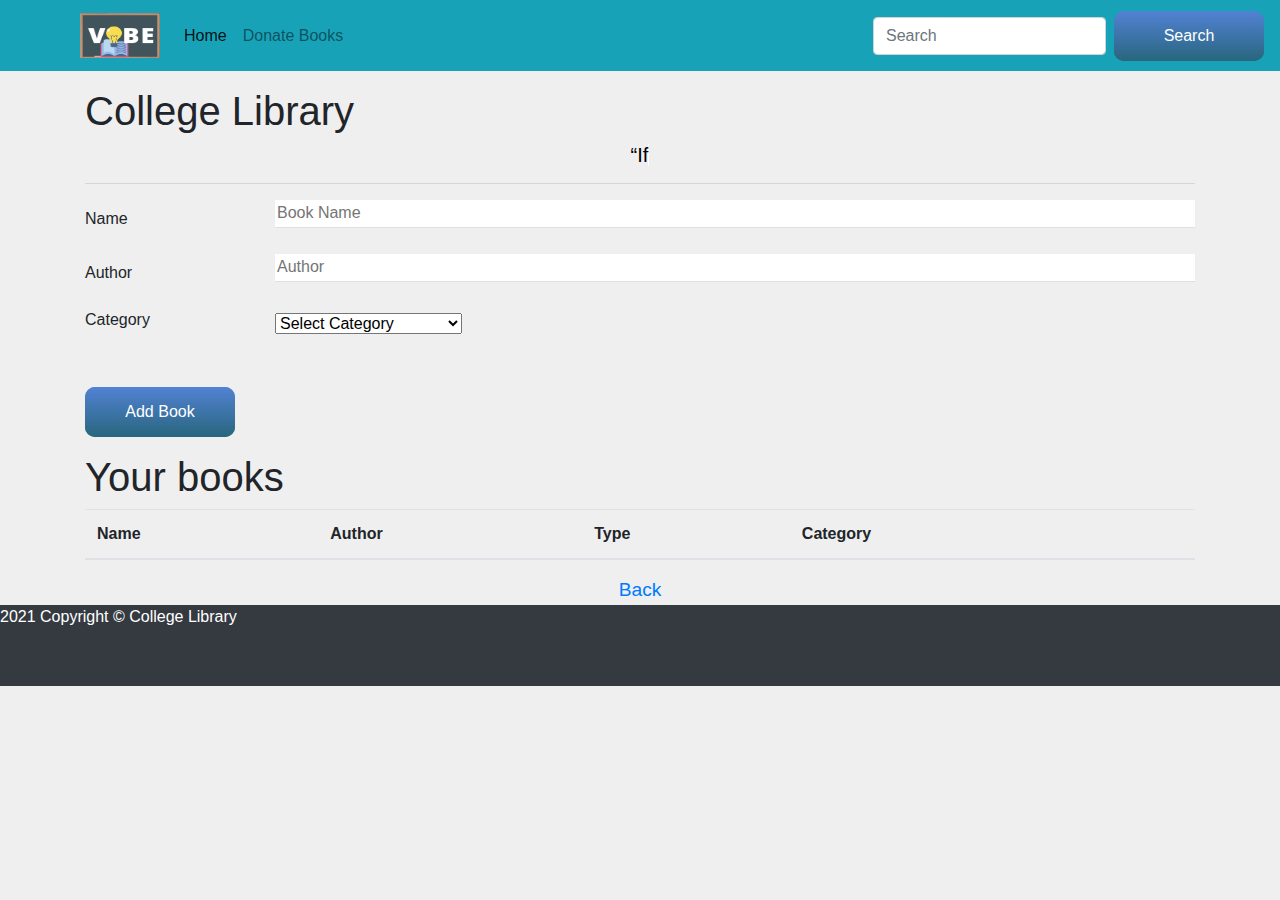
<file: index.html>
<!DOCTYPE html>
<html lang="en">
  <head>
    <!-- Required meta tags -->
    <meta charset="utf-8" />
    <meta
      name="viewport"
      content="width=device-width, initial-scale=1, shrink-to-fit=no"
    />

    <!-- Bootstrap CSS -->
    <link
      rel="stylesheet"
      href="https://stackpath.bootstrapcdn.com/bootstrap/4.3.1/css/bootstrap.min.css"
      integrity="sha384-ggOyR0iXCbMQv3Xipma34MD+dH/1fQ784/j6cY/iJTQUOhcWr7x9JvoRxT2MZw1T"
      crossorigin="anonymous"
    />
    <!-- Font Awesome -->
    <link
    rel="stylesheet"
    href="https://use.fontawesome.com/releases/v5.6.3/css/all.css"
    integrity="sha384-UHRtZLI+pbxtHCWp1t77Bi1L4ZtiqrqD80Kn4Z8NTSRyMA2Fd33n5dQ8lWUE00s/"
    crossorigin="anonymous"
  />
    <!-- Style CSS -->
    <link rel="stylesheet" href="style.css" />
    <title>College Library</title>

  </head>
  <body style="background-image: url('https://img.freepik.com/free-vector/public-library-interior-stack-book-bookshelf-flat_7081-838.jpg?size=1300&ext=jpg');background-repeat: repeat; background-color: rgba(236, 236, 236, 0.842); background-blend-mode: lighten;">
    <nav class="navbar navbar-expand-lg navbar-light bg-info">
      <a class="navbar-brand ml-4" href="#"><img src="assets/logos/Logo Vibe.png" alt="vibe Library" class="logo-img"></a>
      <button
        class="navbar-toggler"
        type="button"
        data-toggle="collapse"
        data-target="#navbarSupportedContent"
        aria-controls="navbarSupportedContent"
        aria-expanded="false"
        aria-label="Toggle navigation"
      >
        <span class="navbar-toggler-icon"></span>
      </button>

      <div class="collapse navbar-collapse" id="navbarSupportedContent">
        <ul class="navbar-nav mr-auto">
          <li class="nav-item active">
            <a class="nav-link" href="#"
              >Home <span class="sr-only">(current)</span></a
            >
          </li>
          <li class="nav-item"><a href="./donate-book.html" class="nav-link">Donate Books</a></li>
        </ul>
        <form class="form-inline my-2 my-lg-0">
          <input
            class="form-control mr-sm-2"
            id="searchTxt"
            type="search"
            placeholder="Search"
            aria-label="Search"
          />
          <button class="btn btn-dark my-2 my-sm-0" type="submit">
            Search
          </button>
        </form>
      </div>
    </nav>

    <div id="message"></div>

    <div class="container my-3">
      <h1>College Library</h1>
      <h5 align="center">
        <a href="" style="color:black;" class="typewrite" data-period="2000" data-type='[ "“If you don’t like to read, you haven’t found the right book.” – J.K. Rowling", "“That’s the thing about books. They let you travel without moving your feet.” – Jhumpa Lahiri", "“There is more treasure in books than in all the pirate’s loot on Treasure Island.” – Walt Disney", "“Some of these things are true and some of them lies. But they are all good stories.” – Hilary Mantel" ]'>
          <span class="wrap"></span>
        </a>
      </h5>
      <hr />
      <form id="libraryForm">
        <div class="form-group row">
          <label for="bookName" class="col-sm-2 col-form-label">Name</label>
          <div class="col-sm-10">
            <input
              type="text"
              class="input-box"
              id="bookName"
              placeholder="Book Name"
            />
          </div>
        </div>
        <div class="form-group row">
          <label for="Author" class="col-sm-2 col-form-label">Author</label>
          <div class="col-sm-10">
            <input
              type="text"
              class="input-box"
              id="author"
              placeholder="Author"
            />
          </div>
        </div>
        <fieldset class="form-group">
          <div class="row">
            <legend class="col-form-label col-sm-2 pt-0">Category</legend>

            <div class="col-sm-10">
               
                <div class="form-check">

                  <select class="form-check-input" name="type" id="type">

                    
                    <option value="N/A">Select Category</option>
                    <option value="Arts & Music">Arts & Music</option>
                    <option value="Biographies">Biographies</option>
                    <option value="Business">Business</option>
                    <option value="Comics">Comics</option>
                    <option value="Computer & Tech">Computers & Tech</option>
                    <option value="Cooking">Cooking</option>
                    <option value="Education & Reference">Education & Reference</option>
                    <option value="Entertainment">Entertainment</option>
                    <option value="Health & Fitness">Health & Fitness</option>
                    <option value="History">History</option>
                    <option value="Hobbies & Crafts">Hobbies & Crafts</option>
                    <option value="Home & Garden">Home & Garden</option>
                    <option value="Horror">Horror</option>
                    <option value="Kids">Kids</option>
                    <option value="Literature & Fiction">Literature & Fiction</option>
                    <option value="Medical">Medical</option>
                    <option value="Mystery">Mystery</option>
                    <option value="Parenting">Parenting</option>
                    <option value="Religion">Religion</option>
                    <option value="Romance">Romance</option>
                    <option value="Sci-Fi & Fantasy">Sci-Fi & Fantasy</option>
                    <option value="Science & Maths">Science & Maths</option>
                    <option value="Self-Help">Self-Help</option>
                    <option value="Social Sciences">Social Sciences</option>
                    <option value="Sports">Sports</option>
                    <option value="Travel">Travel</option>
                    <option value="True Crime">True Crime</option>
                   
                
                  </select>
                </div>
            </div>
          </div>
        </fieldset>

        <div class="form-group row">
          <div class="col-sm-10">
            <button type="submit" class="btn btn-primary">Add Book</button>
          </div>
        </div>
      </form>

      <div id="table">
        <h1>Your books</h1>

        <table class="table table-striped">
          <thead>
            <tr>
              <th scope="col">Name</th>
              <th scope="col">Author</th>

              <th scope="col">Type</th>
              <th scope="col">Category</th>

              <th scope="col"></th>
            </tr>
          </thead>
          <tbody id="tableBody"></tbody>
        </table>
      </div>
    </div>
   <div >
  
      
  
    
    <!-- jQuery first, then Popper.js, then Bootstrap JS -->
    <script src="script.js"></script>
    <script
      src="https://code.jquery.com/jquery-3.3.1.slim.min.js"
      integrity="sha384-q8i/X+965DzO0rT7abK41JStQIAqVgRVzpbzo5smXKp4YfRvH+8abtTE1Pi6jizo"
      crossorigin="anonymous"
    ></script>
    <script
      src="https://cdnjs.cloudflare.com/ajax/libs/popper.js/1.14.7/umd/popper.min.js"
      integrity="sha384-UO2eT0CpHqdSJQ6hJty5KVphtPhzWj9WO1clHTMGa3JDZwrnQq4sF86dIHNDz0W1"
      crossorigin="anonymous"
    ></script>
    <script
      src="https://stackpath.bootstrapcdn.com/bootstrap/4.3.1/js/bootstrap.min.js"
      integrity="sha384-JjSmVgyd0p3pXB1rRibZUAYoIIy6OrQ6VrjIEaFf/nJGzIxFDsf4x0xIM+B07jRM"
      crossorigin="anonymous"
    ></script>
      <center> <big> <a href="../share_note.html"> Back </a> </big> </center> 
  </body>
  <footer >     
      <p>2021 Copyright © College Library</p>
 </footer>
</html>
</file>
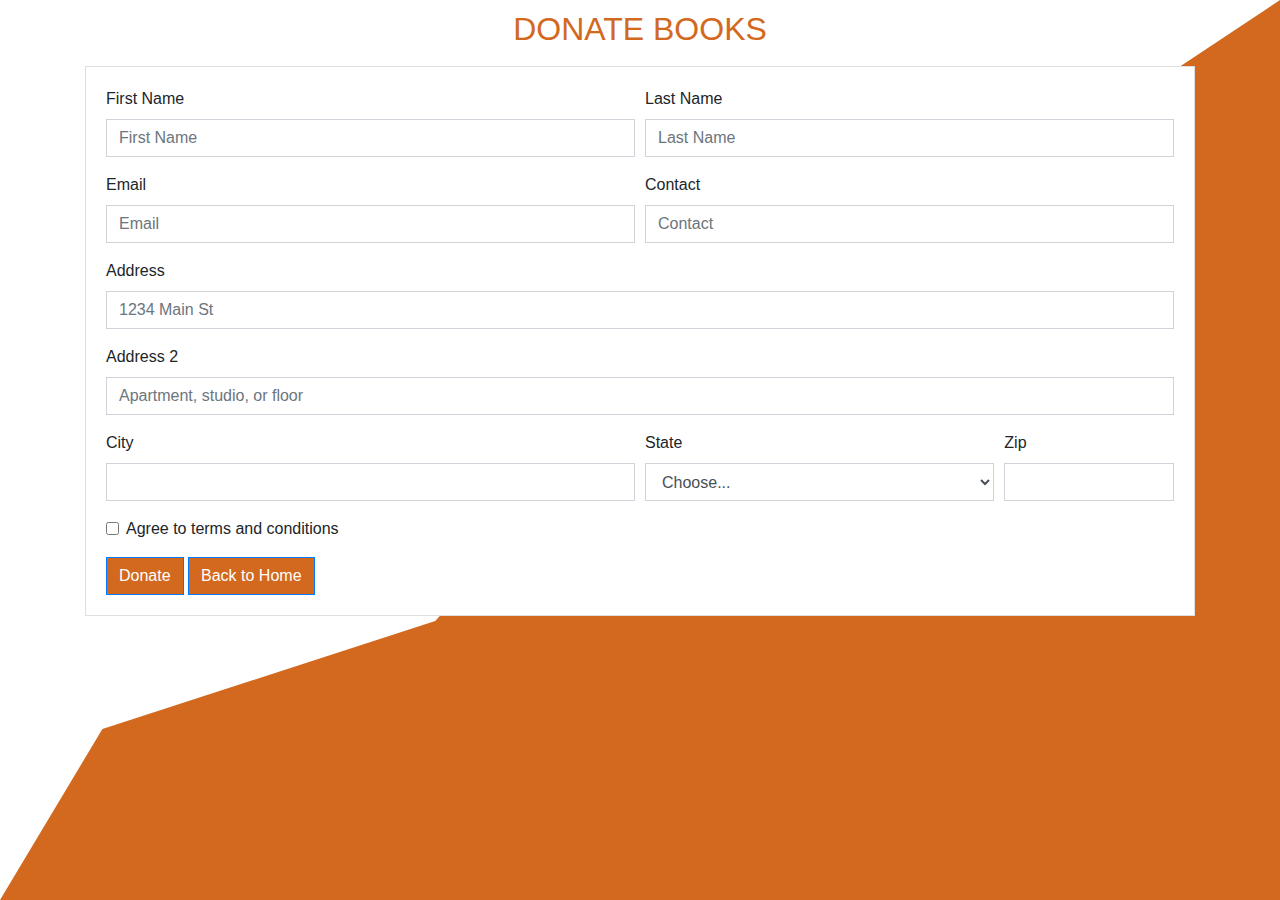
<file: donate-book.html>
<!DOCTYPE html>
<html lang="en">
<head>
    <meta charset="UTF-8">
    <meta name="viewport" content="width=device-width, initial-scale=1.0">
    <link rel="stylesheet" href="https://maxcdn.bootstrapcdn.com/bootstrap/4.0.0/css/bootstrap.min.css" integrity="sha384-Gn5384xqQ1aoWXA+058RXPxPg6fy4IWvTNh0E263XmFcJlSAwiGgFAW/dAiS6JXm" crossorigin="anonymous">
    <link rel="stylesheet" href="donate-book.css">
    <title>Donate Books</title>
</head>
<body>
    <div class="home"></div>
    <div class="container">
        <h2 style="text-align: center; padding: 10px 0 10px 0; color: chocolate;">DONATE BOOKS</h2>
        <div class="card card-custom">
            <div class="card-body">
    <form>
        <div class="form-row">
            <div class="form-group col-md-6">
              <label for="inputEmail4">First Name</label>
              <input type="email" class="form-control" id="inputEmail4" placeholder="First Name">
            </div>
            <div class="form-group col-md-6">
              <label for="inputPassword4">Last Name</label>
              <input type="password" class="form-control" id="inputPassword4" placeholder="Last Name">
            </div>
          </div>
        <div class="form-row">
          <div class="form-group col-md-6">
            <label for="inputEmail4">Email</label>
            <input type="email" class="form-control" id="inputEmail4" placeholder="Email">
          </div>
          <div class="form-group col-md-6">
            <label for="inputPassword4">Contact</label>
            <input type="number" class="form-control" id="inputPassword4" placeholder="Contact">
          </div>
        </div>
        <div class="form-group">
          <label for="inputAddress">Address</label>
          <input type="text" class="form-control" id="inputAddress" placeholder="1234 Main St">
        </div>
        <div class="form-group">
          <label for="inputAddress2">Address 2</label>
          <input type="text" class="form-control" id="inputAddress2" placeholder="Apartment, studio, or floor">
        </div>
        <div class="form-row">
          <div class="form-group col-md-6">
            <label for="inputCity">City</label>
            <input type="text" class="form-control" id="inputCity">
          </div>
          <div class="form-group col-md-4">
            <label for="inputState">State</label>
            <select id="inputState" class="form-control">
              <option selected>Choose...</option>
              <option>...</option>
            </select>
          </div>
          <div class="form-group col-md-2">
            <label for="inputZip">Zip</label>
            <input type="text" class="form-control" id="inputZip">
          </div>
        </div>
        <div class="form-group">
          <div class="form-check">
            <input class="form-check-input" type="checkbox" id="gridCheck">
            <label class="form-check-label" for="gridCheck">
              Agree to terms and conditions
            </label>
          </div>
        </div>
        <button type="submit" class="btn btn-primary">Donate</button>
        <button type="submit" class="btn btn-primary"><a style="text-decoration: none; color: white;" href="../share_note.html">Back to Home</a></button>
      </form>
    </div>
</div>
</div>

    <script src="https://code.jquery.com/jquery-3.2.1.slim.min.js" integrity="sha384-KJ3o2DKtIkvYIK3UENzmM7KCkRr/rE9/Qpg6aAZGJwFDMVNA/GpGFF93hXpG5KkN" crossorigin="anonymous"></script>
    <script src="https://cdnjs.cloudflare.com/ajax/libs/popper.js/1.12.9/umd/popper.min.js" integrity="sha384-ApNbgh9B+Y1QKtv3Rn7W3mgPxhU9K/ScQsAP7hUibX39j7fakFPskvXusvfa0b4Q" crossorigin="anonymous"></script>
    <script src="https://maxcdn.bootstrapcdn.com/bootstrap/4.0.0/js/bootstrap.min.js" integrity="sha384-JZR6Spejh4U02d8jOt6vLEHfe/JQGiRRSQQxSfFWpi1MquVdAyjUar5+76PVCmYl" crossorigin="anonymous"></script>
</body>
</html>
</file>
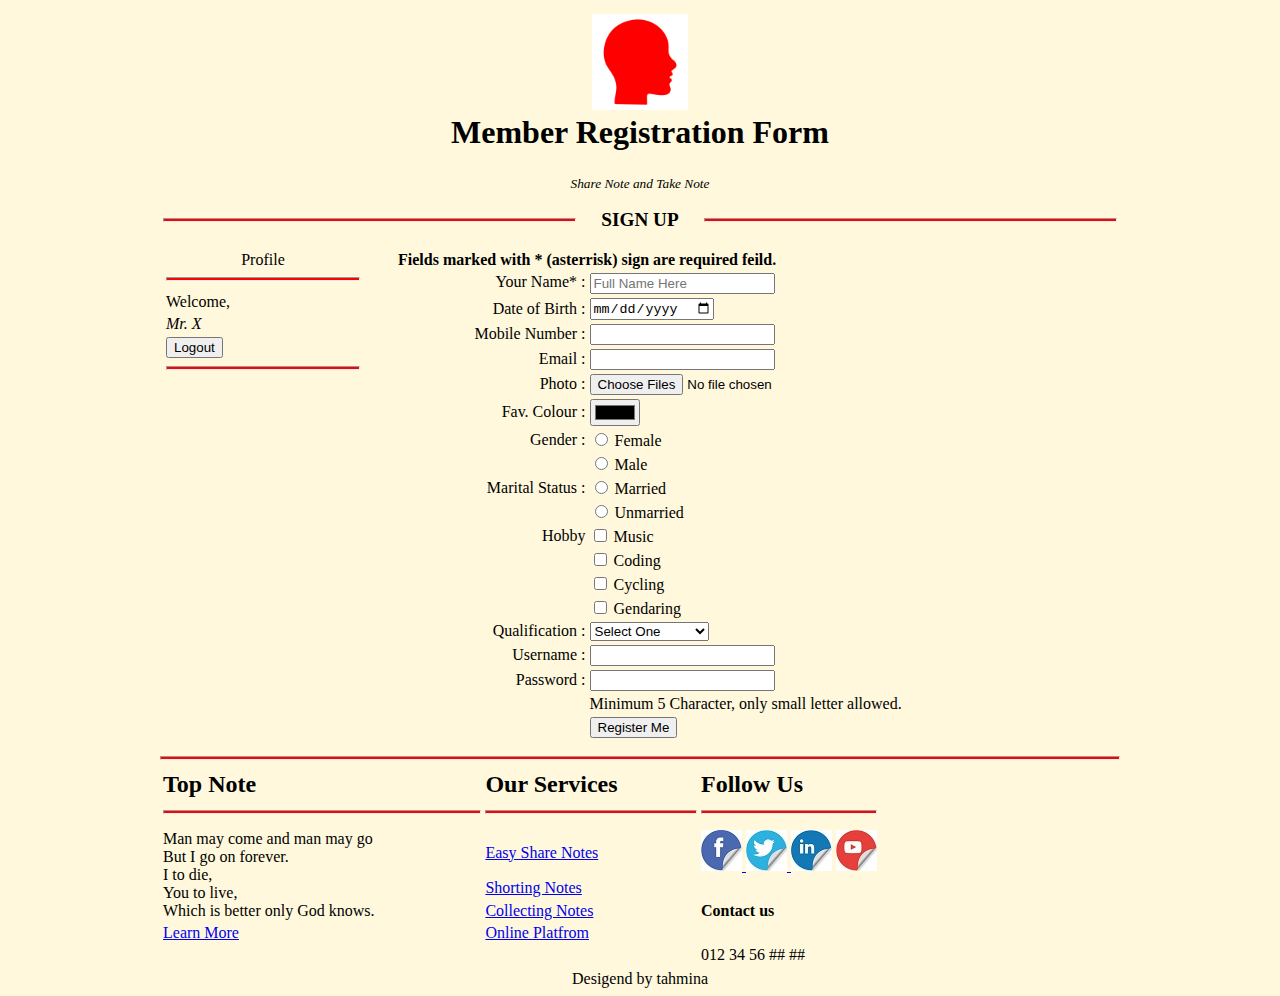
<file: regd.html>
<html> 
	<head> <title> Registration </title> 
    <style>
        body{
            background:cornsilk;
        }  .b{
            background: ;
        }
        .latest{
            font-size: 18pt;
            border-radius: 100px;
        }
        hr{
            height: 2;
            background: red;
        }
        
    </style>
    </head>
<body> 	
	<center> <table width="960px" border="0">
			<tr>
				<td align="center">  
					<table border="0">
					<tr>
						<td align="center"> <img height="96px" src="images/icon.png"> </td>
						
					</tr>
					<tr> 	
						<td align="center"> <h1> <b> Member Registration Form </b> </h1> </td>
					</tr>
					<tr>
						<td align="center" valign="top"> <em> <small> Share Note and Take Note </small> </em> </td>
					</tr>
					</table>
				 </td> 
			</tr>
			<tr>
				<td> 
					<table height="42px" border="0" width="960px">	
						<tr>
							<td> <hr> </td>  
							<td width="120px" align="center"> <b> <big> SIGN UP </big> </b> </td>  
							<td> <hr> </td>
						</tr>
						
					</table>
				</td>
			</tr>
			<tr>
				<td>
					<table width="960px" border="0">
						<tr> 
							<td valign="top"  width="200px"> 
								<table width="200px" border="0">
									<tr> <td align="center"> Profile <hr> </td> </tr> 
									<tr> <td valign="top"> Welcome, </td> </tr>
									<tr> <td> <em> Mr. X </em> </td> </tr>					
									<tr>
										<form action="share_note_index.html">
										<td valign="top" align="left"> <input type="submit" value="Logout" </td> </form> <hr>
									</tr>
									</tr>
									
								</table>

							</td>
							<td width="24px">
							</td>
							<td valign="top">
								<table width="100%" border="0">	
									<form action="share_note.html"> 
										<tr> <td colspan="2"> <b> Fields marked with * (asterrisk) sign are required feild. </b> </td> </tr>  
										<tr>
											<td valign="top" align="right"> Your Name* : </td>
											<td>  <input type="text" placeholder="Full Name Here" required>  </td>
										</tr>
										<tr>
											<td align="right"> Date of Birth : </td>
											<td> <input type="date"> </td>
										</tr>
										<tr>
											<td align="right"> Mobile Number : </td>
											<td> <input type="tel" > </td>
										</tr>
										<tr>
											<td align="right"> Email : </td>
											<td> <input type="email" > </td>
										</tr>
										<tr>
											<td align="right"> Photo : </td>
											<td> <input type="file" multiple > </td>
										</tr>
										<tr>
											<td align="right"> Fav. Colour : </td>
											<td> <input type="color" > </td>
										</tr>
										<tr>
											<td align="right"> Gender : </td>
											<td> <input type="radio" name="mazharul"> Female </td>
										</tr>
										<tr>
											<td align="right"> </td>
											<td> <input type="radio" name="mazharul"> Male </td>
										</tr>
										<tr>
											<td align="right"> Marital Status : </td>
											<td> <input type="radio" name="Mahmudul"> Married  </td>
										</tr>
										<tr>
											<td align="right"> </td>
											<td> <input type="radio" name="Mahmudul"> Unmarried  </td>
										</tr>
										<tr>
											<td align="right"> Hobby </td>
											<td> <input type="checkbox" > Music </td>
										</tr>
										<tr>
											<td align="right"> </td>
											<td> <input type="checkbox" > Coding </td>
										</tr>
										<tr>
											<td align="right"> </td>
											<td> <input type="checkbox" > Cycling </td>
										</tr>
										<tr>
											<td align="right"> </td>
											<td> <input type="checkbox" > Gendaring </td>
										</tr>
										<tr>
											<td align="right"> Qualification : </td>
											<td>
												<select> 
													<option> Select One </option> 
													<option> Below SSC </option>
													<option> SSC </option>
													<option> HSC </option>
													<option> Graduation </option>
													<option> Post Graduation </option>
												</select>		
											</td>
										</tr>
										<tr>
											<td align="right"> Username : </td>
											<td> <input type="text"> </td>
										</tr>
										<tr>
											<td align="right"> Password : </td>
											<td> <input type="password" pattern="[a-z]{5,}"/> </td>
										</tr>
										<tr>
											<td align="right"> </td>
											<td> Minimum 5 Character, only small letter allowed.  </td>
										</tr>
										<tr>
											<td align="right"> </td>
											<td> <input type="submit" value="Register Me"> </td>
										</tr>	
									</form> 
								</table> 

							</td>
						</tr>
						
					 </table>
				</td>




			</tr> 
			<tr>
				<td> <hr>
					<table class="b" border="0">
        <tr class="latest">	<td width="45%"> <b> Top Note <br/> <hr/> </b> </td>
							<td width="30%"> <b> Our Services <br/> <hr/></b> </td>
							<td> <b> Follow Us<br/> <hr/> </b> </td>
						</tr>
						<tr> 
							<td valign="top" rowspan="3"> Man may come and man may go<br/> But I go on forever.<br/>
							I to die,<br/>You to live, <br/>Which is better only God knows.
							</td> 
					
							<td> <a href="#"> Easy Share Notes </a> </td>
							<td> <a href="#"> <img src="images/social/fb.jpg"> </a> <a href="#"> <img src="images/social/tw.jpg"> </a>
								<a><img src="images/social/in.jpg"> </a> <a href=""> <img src="images/social/yt.jpg"> </a> </td>
						</tr>
						<tr> 
			
							<td> <a href="#"> Shorting Notes </a> </td>
							<td> </td>
						</tr>
						<tr> 
				
							<td> <a href="#"> Collecting Notes </a> </td>
							<td> <b> Contact us </b>  </td>
						</tr>
						<tr> 
							<td valign="top"> <a href="#"> Learn More </a>  </td>
			
							<td> <a href="#"> Online Platfrom </a> </td>
							<td> </td>
						</tr>
						<tr> 
							<td> </td>

							<td> </td> 
                            <td>012 34 56 ## ## </td>
						</tr> 
					</table>
				</td>
			</tr>
		 </table>  Desigend by  tahmina<b> </b> 
		</center>
</body>
</html>
</file>
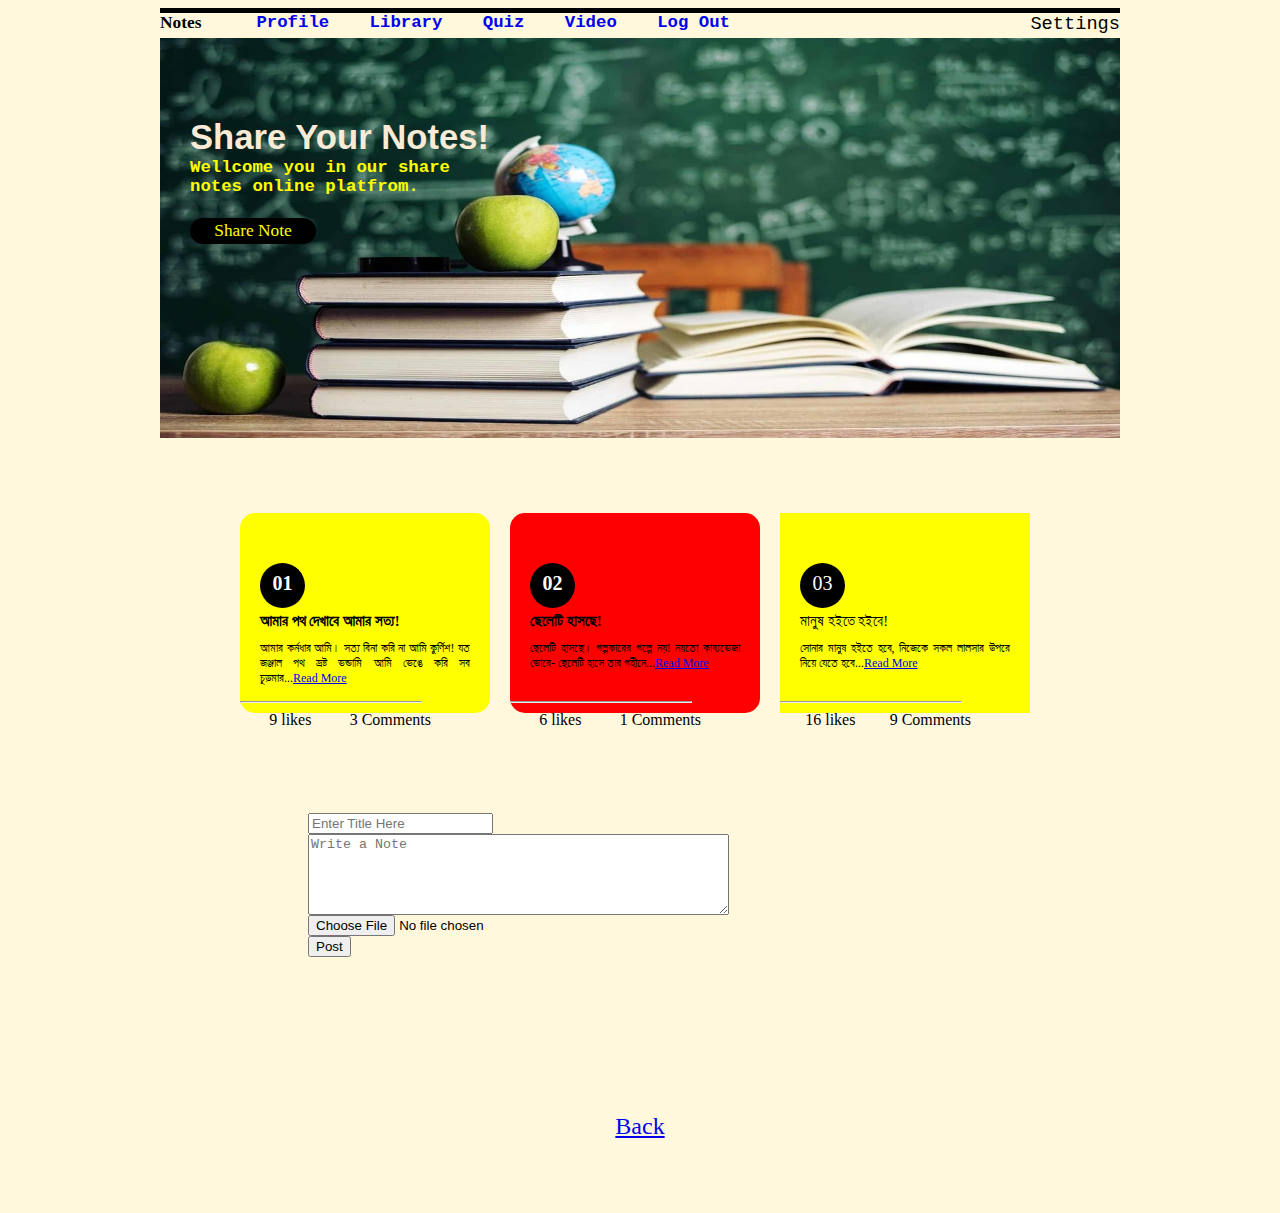
<file: share_note.html>
<html>
    
    <head> <title> Share Notes </title>
        <link rel="stylesheet" href="css.css">
    
    </head>

    <body width="960px">    <center>
        <div id=pagecontroll> 
    <div id="nav"> 
        <div id="hrln"> 
        
        </div>
        <div id="navbar"> 
            <div id="companyname"> 
                Notes
            </div>
            <div id="navigation"> 
                <ul id="navul">
                    <li> <a href="#">Profile</a> </li>
                    <li> <a href="College-Library-Website/index.html">Library </a> </li>
                    <li> <a href="index.html">Quiz </a> </li>
                    <li> <a href="#">Video</a> </li>
                    <li> <a href="share_note_index.html">Log Out</a> </li>
                </ul>
            </div>
            <div id="settings"> 
                Settings
            </div>
        </div>
        
    </div>
    <div id="banner"> 
        <div id="picture"><img src="01.jpg"> </div>
        <div id=text1>
             Share Your Notes!
        </div>
        <div id=text2>
        Wellcome you in our share notes online platfrom.
        </div>
        <div id=text3>
        Share Note
        </div>
    </div>
    <div id="blog"> 
        <div id="blog1" class="bs rad">
            <div class="blog11 b rad">
                       01
            </div>
            <div class="blog12 b rad">
            আমার পথ দেখাবে আমার সত্য! 
            </div>
            <div class="blog13">
            আমার কর্নধার আমি। সত্য বিনা করি না আমি কুর্ণিশ! যত জঞ্জাল পথ ভ্রষ্ট ভন্ডামি আমি ভেঙে করি সব চূড়মার...<a href="#">Read More</a>
            </div>
            <div class="comm">
                <hr width="90%"/>
                <span style="float:right; right:5px;">3 Comments</span>
                <span>9 likes</span>
            </div>
        </div>
        <div id="blog2" class="bs rad">
            <div class="blog11 b">
                       02
            </div>
            <div class="blog12 b">
            ছেলেটি হাসছে!
            </div>
            <div class="blog13 rad">
           ছেলেটি হাসছে। গল্পকারের গল্পে নয়! নয়তো কাব্যভেজা ভোরে- ছেলেটি হাসে তার গহীনে...<a href="#">Read More</a>
            </div>
            <div class="comm">
                <hr width="90%"/>
                <span style="float:right; right:5px;">1 Comments</span>
                <span>6 likes</span>
            </div>
        </div>
        <div id="blog3" class="bs">
            <div class="blog11">
                       03
            </div>
            <div class="blog12">
            মানুষ হইতে হইবে! 
            </div>
            <div class="blog13">
            সোনার মানুষ হইতে হবে, নিজেকে সকল লালসার উপরে নিয়ে যেতে হবে...<a href="#">Read More</a>
            </div>
            <div class="comm">
                <hr width="90%"/>
                <span style="float:right; right:5px;">9 Comments</span>
                <span>16 likes</span>
            </div>
        </div>
        
        
        
        
    </div>
    <div id="back"> 
        <a href="share_note_index.html"> Back </a>
    </div>
        </div>  </center>
        <div id="post" class="postbox">
           
            <from>
                <input type="text" placeholder="Enter Title Here"> <br/>
                <textarea placeholder="Write a Note" rows="5" cols="50"></textarea> <br/>
                <input type="file" placeholder="Share a file">     <br/>
                <input type="submit" value="Post">
            </from>
        </div>
       
       </body> 
</html>
</file>
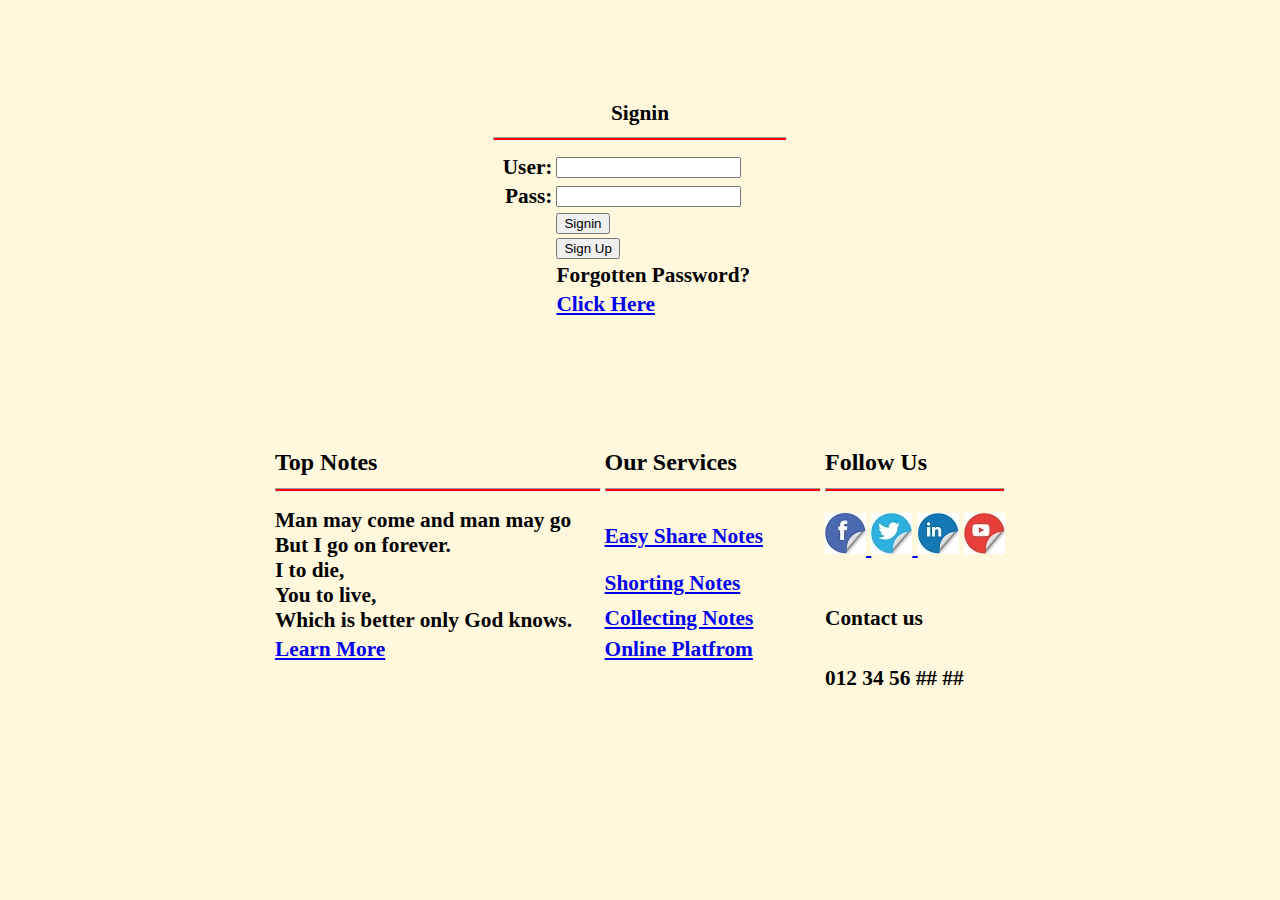
<file: share_note_index.html>
<html>
    <head> <title> Share Note </title>
    <style> 
        body{
            background:cornsilk;
        }  
        tr{
            background: ;
            font-size: 16pt;
            font-weight: 550;
        }
        .b{
            background: ;
        }
        .latest{
            font-size: 18pt;
            border-radius: 100px;
        }
        hr{
            height: 2;
            background: red;
        }
    </style>
    </head>
    <body>
    <center><br/><br/><br/><br/><br/>
        <table width="300px" border="0">
									<tr> <td align="center" colspan="2"> Signin <hr> </td> </tr> 
									<tr> <td valign="top" align="right"> User: </td> 
										<form> <td > <input type="text"> </td> </form>
									</tr>
									<tr> 
										<td valign="top" align="right"> Pass:</td> 
										<form> <td> <input type="password"> </td> </form> 
									</tr>					
									<tr>
										<td> <form action="share_note_index.html"> </td>
										<td valign="top" align="left"> <input type="submit" value="Signin" </td>
									</tr>
									<tr>	
										<td> </td>
										<td> <input type="submit" formaction="regd.html" value="Sign Up">
										</td> </form> 
									</tr>
									<tr>	
										<td> </td>
										<td> Forgotten Password? </td> 
									</tr>
									<tr>	
										<td> </td>
										<td> <a href="#"> Click Here</a> </td> 
									</tr>
									
                                    </table>
    <br/> <br/><br/> <br/>
    <br/> <br/><br/> 
    <table class="b" border="0">
        <tr class="latest">	<td width="45%"> <b> Top Notes <br/> <hr/> </b> </td>
							<td width="30%"> <b> Our Services <br/> <hr/></b> </td>
							<td> <b> Follow Us<br/> <hr/> </b> </td>
						</tr>
						<tr> 
							<td valign="top" rowspan="3"> Man may come and man may go<br/> But I go on forever.<br/>
							I to die,<br/>You to live, <br/>Which is better only God knows.
							</td> 
					
							<td> <a href="#"> Easy Share Notes </a> </td>
							<td> <a href="#"> <img src="images/social/fb.jpg"> </a> <a href="#"> <img src="images/social/tw.jpg"> </a>
								<a><img src="images/social/in.jpg"> </a> <a href=""> <img src="images/social/yt.jpg"> </a> </td>
						</tr>
						<tr> 
			
							<td> <a href="#"> Shorting Notes </a> </td>
							<td> </td>
						</tr>
						<tr> 
				
							<td> <a href="#"> Collecting Notes </a> </td>
							<td> <b> Contact us </b>  </td>
						</tr>
						<tr> 
							<td valign="top"> <a href="#"> Learn More </a>  </td>
			
							<td> <a href="#"> Online Platfrom </a> </td>
							<td> </td>
						</tr>
						<tr> 
							<td> </td>

							<td> </td> 
                            <td>012 34 56 ## ## </td>
						</tr> 
					</table>
</center>
</body>

</html>
</file>
<file: style.css>
.input-box {
  border: none;
  border-bottom: 1.5px solid rgba(168, 154, 154, 0.322);
  border-radius: 0px;
  transition: none;
  width: 100%;
  padding-bottom: 2px;
}
.input-box:focus {
  outline: none;
  border-bottom: 1.5px solid yellowgreen;
  /* zoom: 1.1; */
  transform: scaleY(1.05);
}
.input-box {
  transition: border 0.5s ease-out;
  /* transition: transform 0.5s ease-out; */
}


.btn {
    width: 150px;
    height: 50px;
    border: none;
    outline: none;
    color: #fff;
    background: #5282d4;
  background-image: -webkit-linear-gradient(top, #5282d4, #28667d);
  background-image: -moz-linear-gradient(top, #5282d4, #28667d);
  background-image: -ms-linear-gradient(top, #5282d4, #28667d);
  background-image: -o-linear-gradient(top, #5282d4, #28667d);
  background-image: linear-gradient(to bottom, #5282d4, #28667d);
    cursor: pointer;
    position: relative;
    z-index: 0;
    border-radius: 10px;
    margin-top: 2rem;
}

.btn:before {
    content: '';
    background: linear-gradient(45deg, #ff0000, #ff7300, #fffb00, #48ff00, #00ffd5, #002bff, #7a00ff, #ff00c8, #ff0000);
    position: absolute;
    top: -2px;
    left:-2px;
    background-size: 400%;
    z-index: -1;
    filter: blur(5px);
    width: calc(100% + 4px);
    height: calc(100% + 4px);
    animation: glowing 20s linear infinite;
    opacity: 0;
    transition: opacity .3s ease-in-out;
    border-radius: 10px;
}

.btn:active {
    color: #000
}

.btn:active:after {
    background: transparent;
}

.btn:hover:before {
    opacity: 1;
}

.btn:after {
    z-index: -1;
    content: '';
    position: absolute;
    width: 100%;
    height: 100%;
    background: #5282d4;
  background-image: -webkit-linear-gradient(top, #5282d4, #28667d);
  background-image: -moz-linear-gradient(top, #5282d4, #28667d);
  background-image: -ms-linear-gradient(top, #5282d4, #28667d);
  background-image: -o-linear-gradient(top, #5282d4, #28667d);
  background-image: linear-gradient(to bottom, #5282d4, #28667d);
    left: 0;
    top: 0;
    border-radius: 10px;
}

@keyframes glowing {
    0% { background-position: 0 0; }
    50% { background-position: 400% 0; }
    100% { background-position: 0 0; }
}

.space {
  margin-top: 10px;
}
footer {
  position: relative;
  width: 100%;
  height: 9vh;
  background-color: #343a40;
  color: white;
}
/*  */
.icons ul {
  display: flex;
  margin-top: 190px !important;
}

.icons ul li {
  list-style: none;
}

.icons ul li a {
  width: 40px;
  height: 40px;
  background-color: #fff;
  text-align: center;
  line-height: 35px;
  font-size: 15px;
  margin: 0 10px;
  display: block;
  border-radius: 50%;
  position: relative;
  overflow: hidden;
  border: 3px solid #fff;
  z-index: 1;
  margin-top: 15px;
}

.icons ul li a .icon {
  position: relative;
  color: #262626;
  transition: 0.5s;
  z-index: 3;
}

.icons ul li a:hover .icon {
  color: #fff;
  transform: rotateY(360deg);
}

.icons ul li a:before {
  content: "";
  position: absolute;
  top: 100%;
  left: 0;
  width: 100%;
  height: 100%;
  background: #55acee;
  transition: 0.5s;
  z-index: 2;
}

.icons ul li a:hover:before {
  top: 0;
}

.icons ul li:nth-child(2) a:before {
  background: black;
}
/* CopyRights */
.icons ul p {
  position: absolute;
  left: 40%;
  top: 20px;
}

.logo-img{
  margin-left: 40px;
  height: 45px;
  width: 80px;
}

@media only screen and (max-width: 500px) {
  .icons ul p {
    position: absolute;
    left: 50%;
    top: 20px;
  }
}
</file>
<file: donate-book.css>
.card-custom{
    border-radius: 0;
    z-index: 999;
}

.card-custom .form-control{
    border-radius: 0;
}
.home{
    display: block;
    width: 100%;
    height: 100vh;
    position: fixed;
    background: chocolate;
    clip-path: polygon(84% 36%, 82% 17%, 100% 0, 100% 100%, 0 100%, 8% 81%, 34% 69%, 47% 49%);
}
.card-custom button{
    border-radius: 0;
    background: chocolate;
}
</file>
<file: css.css>
body{
    background-color:cornsilk;
}
#pagecontroll {
   width: 960px;
}
#hrln
{
    background: black;
    height: 5px;
}
#companyname,#navigation,#phone 
{
    display: inline;
    height: 30px;
    font-family: monospace;
    font-weight: 600;
    font-size: 13pt;
}
#companyname
{
    float: left;
    font-family: cursive;
}
#navul
{
    list-style: none;
    display: inline;
}
#navul li
{
    display: inline;
    padding: 15px;
}
#navul li a 
{
    text-decoration: none;
}
#navul li a:hover
{
    background: yellow;
}
#navigation
{
    float: left;
}
#settings
{
    float: right;
    font-family: monospace;
    font-size: 14pt;
}

#banner
{
    width: 960px;
    background-color: aqua;
    position: relative;
    top: 25px;
}
#picture
{
    position: absolute;
    background: brown;
    width: 100%;
    height: 100%;
    background: RED;
}
#picture img
{
    height: 400px;
    width: 100%;
}
#text1
{
    height: 40px;
    width: 400px;
    background: none;
    position: absolute;
    top: 80px;
    left: 30px;
    font-size: 26pt;
    color:antiquewhite;
    text-align: left;
    font-family: sans-serif;
    font-weight: 700;
}
#text2
{
    height: 25px;
    width: 320px;
    background: none;
    position: absolute;
    top: 120px;
    left: 30px;
    font-size: 13pt;
    text-align: left;
    color: yellow;;
    border-radius: 10px;
    font-weight: 550;
    font-family: monospace;
}
#text3
{
    height: 20px;
    width: 120px;
    background: black;
    position: absolute;
    top: 180px;
    left: 30px;
    font-size: 13pt;
    text-align: center;
    vertical-align: middle;
    border: 3px solid black;
    border-radius: 50px;
    color:yellow;
}
#text3:hover{
    background-color:blueviolet;
}
#blog{
    position: relative;
    width: 100%;
    height: 200px;
    top: 500px;
}
#blog1 {
    background: yellow;
    left: 80px;
}
#blog2{
    
    background: red;
    left: 350px;
}
#blog3{
    background: yellow;
    left: 620px;
}

.rad{
	border-radius:15px;
}
.bs{
    position: absolute;
    width: 250px;
    height: 200px; 
}
.blog11{
    position: absolute;
    background: black;
    width: 45px;
    height: 45px;
    top: 50px;
    left: 20px;
    border-radius: 80px;
    color: white;
    font-size: 15pt;
    line-height: 2;
    
}
.blog12{
    position: absolute;

    top: 100px;
    left: 20px;
    color: black;
    font-size:11pt;
    line-height: ;
}
.blog13{
    position: relative;
    text-align: justify;
    top: 128px;
    color: black;
    font-size:9pt;
    padding: 0 20px;
    overflow: hidden;
    font-weight: 450;
}
.b{
    font-weight: 700;
}

#post{
    position: relative;
    top: 500px;
    padding: 0 300;
}
#back{
    position: relative;
    top: 900px;
    font-size: 18pt;
    height: 100px;
}


.comm{
    display:block;
    position:absolute;
    clear:both;
    left:-9px;
    top:180px;
    width:80%;
}
</file>
